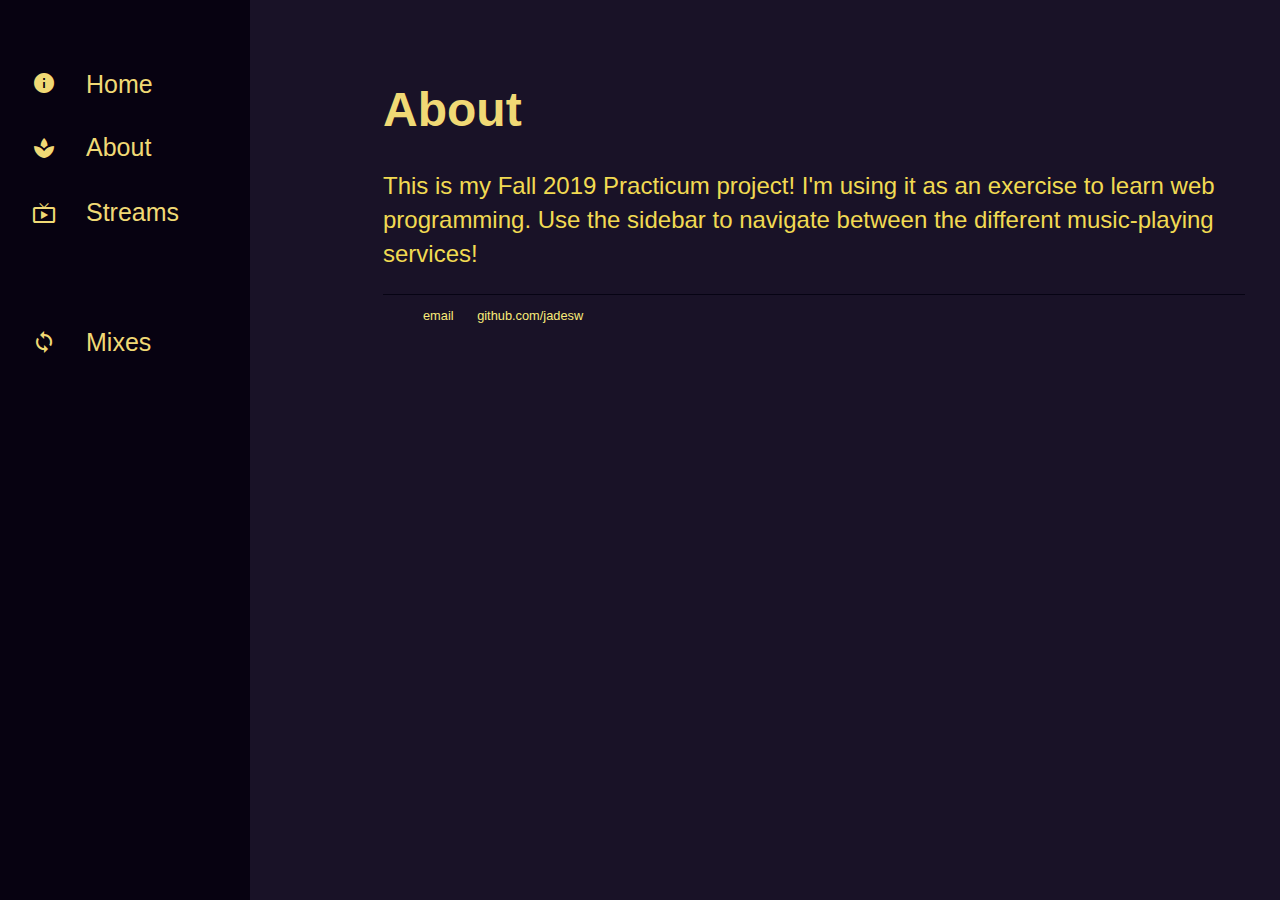
<file: about.html>
<!DOCTYPE html>
<html>
	<head>
		<title>EDC whatever that stands for haha</title>
		<!-- link to main stylesheet -->
		<link rel="stylesheet" type="text/css" href="/css/main.css">
		<!-- link to favicon -->
		<link rel="icon" href="icon.png">
	</head>

	<link rel="stylesheet" href="https://fonts.googleapis.com/icon?family=Material+Icons">

	<div id="mySidebar" class = "sidebar"
		onmouseover="openSidebar()"
		onmouseout="closeSidebar()">
		<a href="/"><span><i class="material-icons">info</i><span class="icon-text">Home</span></a><br>
		<a href="/about"><i class="material-icons">spa</i><span class="icon-text"></span>About</a></span>
		</a><br>
		<a href="/streams"><i class="material-icons">live_tv</i><span class="icon-text"></span>Streams</span></a><br>
		<a href="/playlists"><i class="material-icons">horizontal_split</i><span class="icon-text"></span>Playlists</span></a><br>	
		<a href="/mixes"><i class="material-icons">loop</i><span class="icon-text"></span>Mixes</span></a><br>
	</div> <!-- /.sidebar -->

	<body>
		<div id="main">
    		<div class="blurb">
        		<h1>About</h1>
				<p>This is my Fall 2019 Practicum project! I'm using it as an exercise to learn web programming. Use the sidebar to navigate between the different music-playing services!</p>
    		</div><!-- /.blurb -->
			<footer>
    			<ul>
        			<li><a href="mailto:swade@hmc.edu">email</a></li>
        			<li><a href="https://github.com/jadesw">github.com/jadesw</a></li>
				</ul>
			</footer>
		</div><!-- /.main -->

		<script src="/js/main.js"></script>
	</body>

</html>
</file>
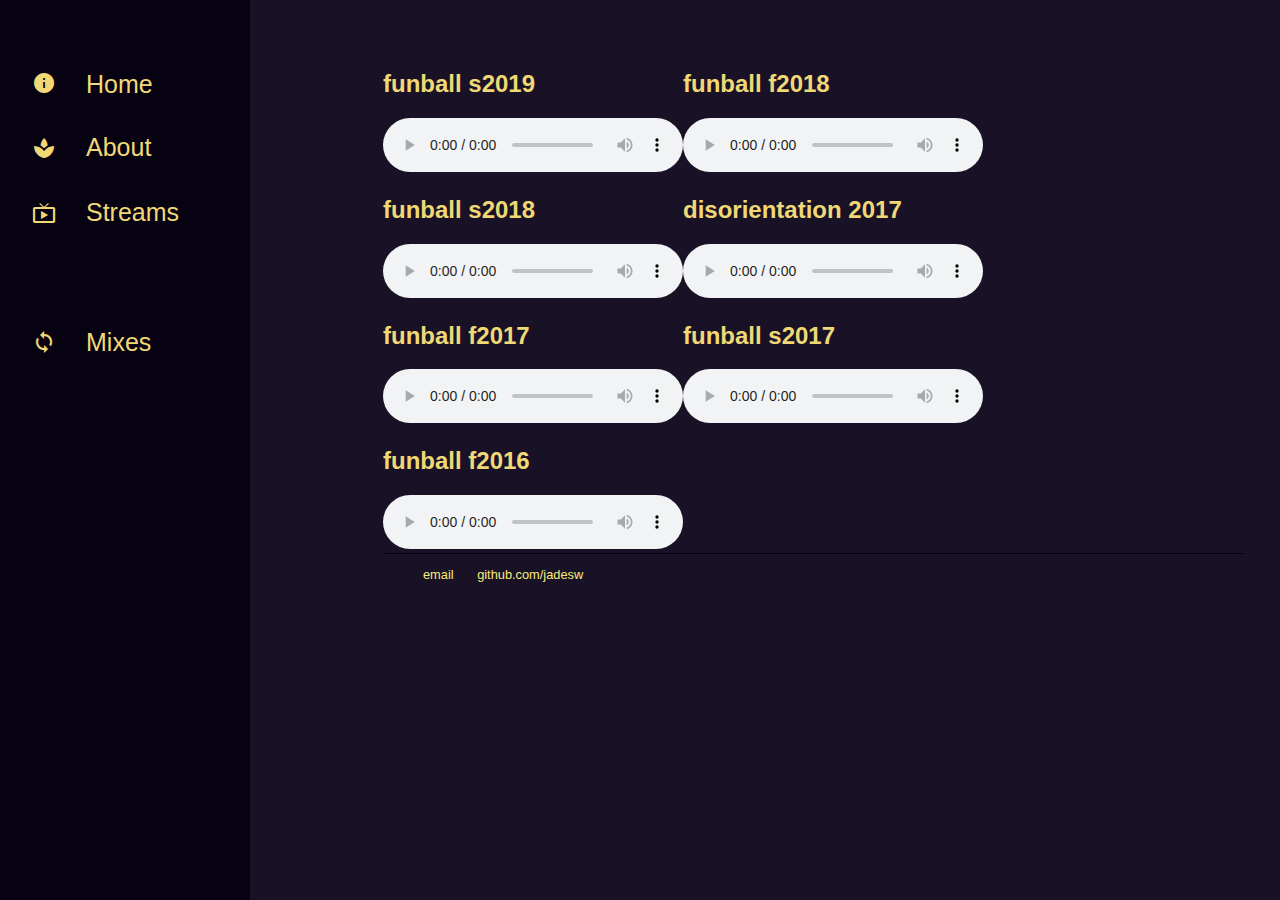
<file: mixes.html>
<!DOCTYPE html>
<html>
	<head>
		<title>Funball Mixes</title>
		<!-- link to main stylesheet -->
		<link rel="stylesheet" type="text/css" href="/css/main.css">
		<!-- link to favicon -->
		<link rel="icon" href="icon.png">
	</head>

	<link rel="stylesheet" href="https://fonts.googleapis.com/icon?family=Material+Icons">

	<div id="mySidebar" class = "sidebar"
		onmouseover="openSidebar()"
		onmouseout="closeSidebar()">
		<a href="/"><span><i class="material-icons">info</i><span class="icon-text">Home</span></a><br>
		<a href="/about"><i class="material-icons">spa</i><span class="icon-text"></span>About</a></span>
		</a><br>
		<a href="/streams"><i class="material-icons">live_tv</i><span class="icon-text"></span>Streams</span></a><br>
		<a href="/playlists"><i class="material-icons">horizontal_split</i><span class="icon-text"></span>Playlists</span></a><br>	
		<a href="/mixes"><i class="material-icons">loop</i><span class="icon-text"></span>Mixes</span></a><br>
	</div> <!-- /.sidebar -->

	<body>
		<div id="main">
				<div class="flex-container">
						<div>
							<h2>funball s2019</h2>
							<audio controls>
									<source src="http://monolith.st.hmc.edu/storage/Audio/Music/Mudd/Funball%202019%20%281%20Spring%29/2019S.mp3" 
									type="audio/mpeg">
							</audio>
						</div><!-- /.contained -->
						
						<div>
							<h2>funball f2018</h2>
							<audio controls>
									<source src="http://monolith.st.hmc.edu/storage/Audio/Music/Mudd/Funball%202018%20%282%20Fall%29/2018F%20-%20TOP%20SECRET.mp3" 
									type="audio/mpeg">
							</audio>
						</div><!-- /.contained -->
						<div>
							<h2>funball s2018</h2>
							<audio controls>
									<source src="http://monolith.st.hmc.edu/storage/Audio/Music/Mudd/Funball%202018%20%281%20Spring%29/2018S.mp3"
									 
									type="audio/mpeg">
							</audio>
						</div><!-- /.contained -->
						<div>
							<h2>disorientation 2017</h2>
							<audio controls>
									<source src="http://monolith.st.hmc.edu/storage/Audio/Music/Mudd/Disorientation%202017/2017%20DisO%20Mix%20Final.mp3" 
									type="audio/mpeg">
							</audio>
						</div><!-- /.contained -->
						<div>
							<h2>funball f2017</h2>
							<audio controls>
									<source src="http://monolith.st.hmc.edu/storage/Audio/Music/Mudd/Funball%202017%20%282%20Fall%29/2017F.mp3" 
									type="audio/mpeg">
							</audio>
						</div><!-- /.contained -->
						<div>
							<h2>funball s2017</h2>
							<audio controls>
									<source src="http://monolith.st.hmc.edu/storage/Audio/Music/Mudd/Funball%202017%20%281%20Spring%29/S2017.mp3" 
									type="audio/mpeg">
							</audio>
						</div><!-- /.contained -->
						<div>
							<h2>funball f2016</h2>
							<audio controls>
									<source src="http://monolith.st.hmc.edu/storage/Audio/Music/Mudd/Funball%202016%20%282%20Fall%29/2016F.mp3" 
									type="audio/mpeg">
							</audio>
						</div><!-- /.contained -->
					</div><!-- /.container -->
			
			<footer>
    			<ul>
        			<li><a href="mailto:swade@hmc.edu">email</a></li>
        			<li><a href="https://github.com/jadesw">github.com/jadesw</a></li>
				</ul>
			</footer>
		</div><!-- /.main -->

		<script src="/js/main.js"></script>
	</body>

</html>
</file>
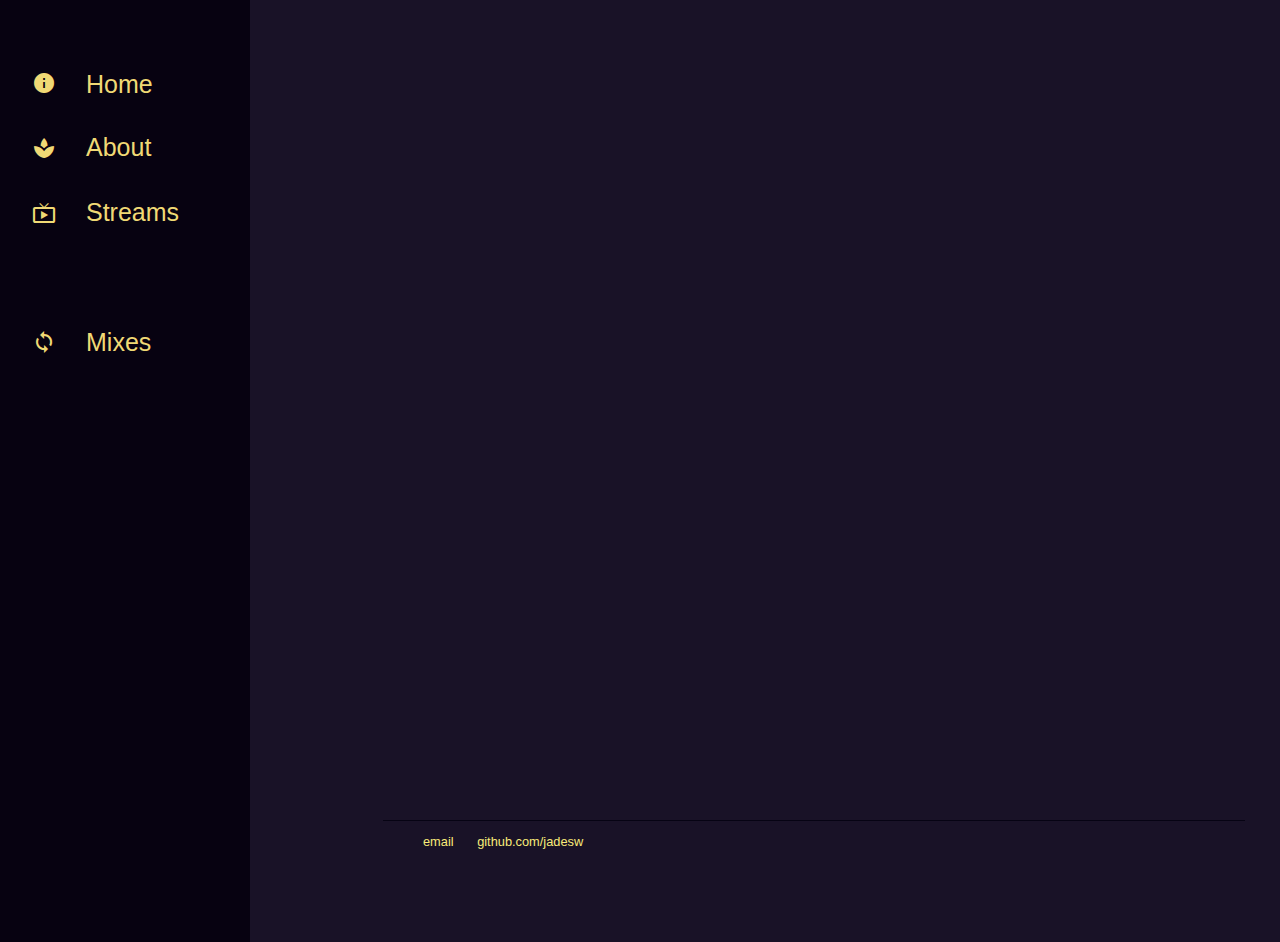
<file: playlists.html>
<!DOCTYPE html>
<html>
	<head>
		<title>nintendo tunes mainly</title>
		<!-- link to main stylesheet -->
		<link rel="stylesheet" type="text/css" href="/css/main.css">
		<!-- link to favicon -->
		<link rel="icon" href="icon.png">
	</head>

	<link rel="stylesheet" href="https://fonts.googleapis.com/icon?family=Material+Icons">

	<div id="mySidebar" class = "sidebar"
		onmouseover="openSidebar()"
		onmouseout="closeSidebar()">
		<a href="/"><span><i class="material-icons">info</i><span class="icon-text">Home</span></a><br>
		<a href="/about"><i class="material-icons">spa</i><span class="icon-text"></span>About</a></span>
		</a><br>
		<a href="/streams"><i class="material-icons">live_tv</i><span class="icon-text"></span>Streams</span></a><br>
		<a href="/playlists"><i class="material-icons">horizontal_split</i><span class="icon-text"></span>Playlists</span></a><br>	
		<a href="/mixes"><i class="material-icons">loop</i><span class="icon-text"></span>Mixes</span></a><br>
	</div> <!-- /.sidebar -->

	<body>
		<div id="main">
            <div class="flex-container">
                <div>
                    <!-- <p>lo-fi</p> -->
                    <iframe width="300" height="150" src="https://www.youtube.com/embed/GdzrrWA8e7A" frameborder="0" allow="accelerometer; encrypted-media; gyroscope" allowfullscreen>
                    </iframe>
                </div><!-- /.blurb -->
                <div>
                    <!-- <p>lo-fi</p> -->
                    <iframe width="300" height="150" src="https://www.youtube.com/embed/2DVpys50LVE" frameborder="0" allow="accelerometer; encrypted-media; gyroscope" allowfullscreen>
                    </iframe>
                </div><!-- /.blurb -->
                <div>
                    <!-- <p>lo-fi</p> -->
                    <iframe width="300" height="150" src="https://www.youtube.com/embed/p9a-AQQJ8Aw" frameborder="0" allow="accelerometer; encrypted-media; gyroscope" allowfullscreen>
                    </iframe>
                </div><!-- /.blurb -->
                <div>
                    <!-- <p>lo-fi</p> -->
                    <iframe width="300" height="150" src="https://www.youtube.com/embed/3jWRrafhO7M" frameborder="0" allow="accelerometer; encrypted-media; gyroscope" allowfullscreen>
                    </iframe>
                </div><!-- /.blurb -->
                <div>
                    <!-- <p>lo-fi</p> -->
                    <iframe width="300" height="150" src="https://www.youtube.com/embed/0ckMFFUDVws" frameborder="0" allow="accelerometer; encrypted-media; gyroscope" allowfullscreen>
                    </iframe>
                </div><!-- /.blurb -->
                <div>
                    <!-- <p>lo-fi</p> -->
                    <iframe width="300" height="150" src="https://www.youtube.com/embed/9uKVI6_Fm4g" frameborder="0" allow="accelerometer; encrypted-media; gyroscope" allowfullscreen>
                    </iframe>
                </div><!-- /.blurb -->
                
                <div>
                    <!-- <p>lo-fi</p> -->
                    <iframe width="300" height="150" src="https://www.youtube.com/embed/FjHGZj2IjBk" frameborder="0" allow="accelerometer; encrypted-media; gyroscope" allowfullscreen>
                    </iframe>
                </div><!-- /.blurb -->
                
                <div>
                    <!-- <p>lo-fi</p> -->
                    <iframe width="300" height="150" src="https://www.youtube.com/embed/TsTtqGAxvWk" frameborder="0" allow="accelerometer; encrypted-media; gyroscope" allowfullscreen>
                    </iframe>
                </div><!-- /.blurb -->
                
                <div>
                    <!-- <p>lo-fi</p> -->
                    <iframe width="300" height="150" src="https://www.youtube.com/embed/0ckMFFUDVws" frameborder="0" allow="accelerometer; encrypted-media; gyroscope" allowfullscreen>
                    </iframe>
                </div><!-- /.blurb -->
            </div><!-- /. flex container-->
            
            
			<footer>
    			<ul>
        			<li><a href="mailto:swade@hmc.edu">email</a></li>
        			<li><a href="https://github.com/jadesw">github.com/jadesw</a></li>
				</ul>
			</footer>
		</div><!-- /.main -->

		<script src="/js/main.js"></script>
	</body>

</html>
</file>
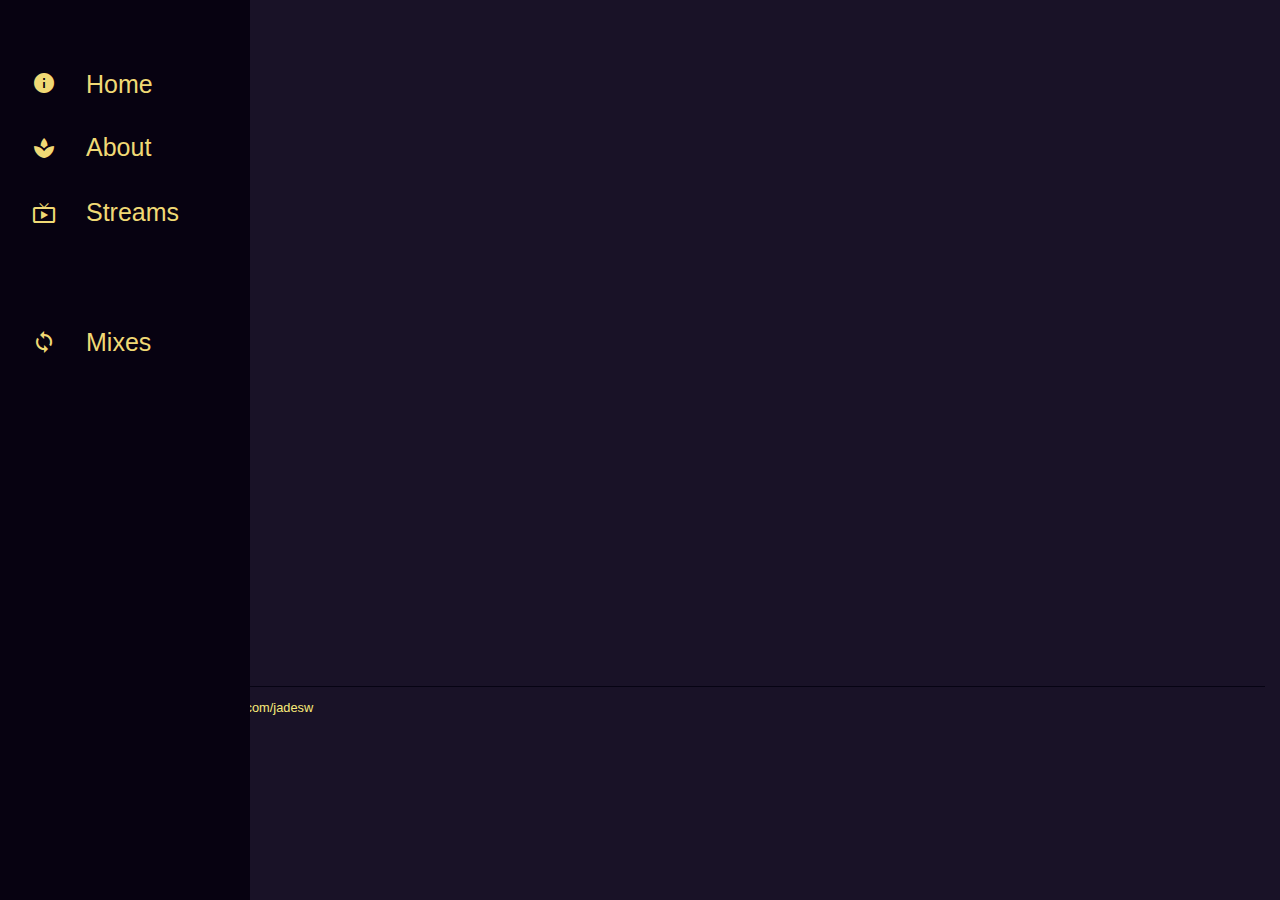
<file: streams.html>
<!DOCTYPE html>
<html>
	<head>
		<title>lofi beats</title>
		<!-- link to main stylesheet -->
		<link rel="stylesheet" type="text/css" href="/css/main.css">
		<!-- link to favicon -->
		<link rel="icon" href="icon.png">
	</head>

	<link rel="stylesheet" href="https://fonts.googleapis.com/icon?family=Material+Icons">

	<div id="mySidebar" class = "sidebar"
		onmouseover="openSidebar()"
		onmouseout="closeSidebar()">
		<a href="/"><span><i class="material-icons">info</i><span class="icon-text">Home</span></a><br>
		<a href="/about"><i class="material-icons">spa</i><span class="icon-text"></span>About</a></span>
		</a><br>
		<a href="/streams"><i class="material-icons">live_tv</i><span class="icon-text"></span>Streams</span></a><br>
		<a href="/playlists"><i class="material-icons">horizontal_split</i><span class="icon-text"></span>Playlists</span></a><br>	
		<a href="/mixes"><i class="material-icons">loop</i><span class="icon-text"></span>Mixes</span></a><br>
	</div> <!-- /.sidebar -->

	<body>
		<div id="main">
			<div class="flex-container">
				<div>
					<!-- <p>lo-fi</p> -->
					<iframe width="300" height="150" src="https://www.youtube.com/embed/hHW1oY26kxQ" frameborder="0" allow="accelerometer; encrypted-media; gyroscope" allowfullscreen>
					</iframe>
				</div><!-- /.blurb -->
				<div>
					<!-- <p>lo-fi</p> -->
					<iframe width="300" height="150" src="https://www.youtube.com/embed/NEmIPDs9CZw" frameborder="0" allow="accelerometer; encrypted-media; gyroscope" allowfullscreen></iframe>
				</div><!-- /.blurb -->
				<div>
					<!-- <p>lo-fi</p> -->
					<iframe width="300" height="150" src="https://www.youtube.com/embed/M-WJeY8rktQ" frameborder="0" allow="accelerometer; encrypted-media; gyroscope" allowfullscreen></iframe>
				</div><!-- /.blurb -->
				<div">
					<!-- <p>lo-fi</p> -->
					<iframe width="300" height="150" src="https://www.youtube.com/embed/yPLLhlX0YXM" frameborder="0" allow="accelerometer; encrypted-media; gyroscope" allowfullscreen></iframe>
				</div><!-- /.blurb -->
				<div>
					<!-- <p>lo-fi</p> -->
					<iframe width="300" height="150" src="https://www.youtube.com/embed/Q3sbv9Y0jCk" frameborder="0" allow="accelerometer; encrypted-media; gyroscope" allowfullscreen></iframe>
				</div><!-- /.blurb -->
				
				<div>
					<!-- <p>lo-fi</p> -->
					<iframe width="300" height="150" src="https://www.youtube.com/embed/m_5PjAScsY8" frameborder="0" allow="accelerometer; encrypted-media; gyroscope" allowfullscreen></iframe>
				</div><!-- /.blurb -->
			</div>
			<footer>
    			<ul>
        			<li><a href="mailto:swade@hmc.edu">email</a></li>
        			<li><a href="https://github.com/jadesw">github.com/jadesw</a></li>
				</ul>
			</footer>
		</div><!-- /.main -->

		<script src="/js/main.js"></script>
	</body>

</html>
<!-- <div>
	<p>lo-fi</p> 
	<iframe width="300" height="150" src="https://www.youtube.com/embed/akxq7kYMy1o" frameborder="0" allow="accelerometer; encrypted-media; gyroscope" allowfullscreen></iframe>
</div>/.blurb  -->
</file>
<file: css/main.css>
body {
    margin: 60px auto;
    margin-top: 30px;
    margin-right: 15px;
    width: 90%; 
    background-color: #191227;
    color: #f0d975;
    font-family:'Helvetica', 'Arial', 'Sans-Serif';
}

.sidebar {
    height: 100%;
    width: 85px;
    position: fixed;
    z-index: 1;
    top: 0;
    left: 0;
    background-color: #070211;
    transition: 0.5s;
    padding-top: 60px;
    overflow-x: hidden;
    white-space: nowrap
  }
  .sidebar a {
    padding: 8px 8px 8px 32px;
    text-decoration: none;
    font-size: 25px;
    color: #f0d975;
    display: block;
    transition: 0.3s;
    white-space: nowrap
  }
  .sidebar a:hover {
    color: #f8efc5;
  }
  
  main .sidebar {
    position: absolute;
    top: 0;
    right: 25px;
    font-size: 36px;
    margin-left: 50px;
  }
  #main {
    transition: margin-left .5s; /* transition effect */
    margin-left: 85px;
    padding: 20px;
}
  .material-icons,
  .icon-text {
    vertical-align: middle;
  }
  .material-icons {
    padding-bottom: 3px;
    margin-right: 30px;
  }
  @media screen and (max-height: 450px) {
    .sidebar {padding-top: 15px;}
    .sidebar a {font-size: 18px;}
  }
/* 
  .video-chunk {
    height: 100%;
    /* width: 85px; */
    /* position: fixed; */
    z-index: 1;
    top: 0;
    left: 0;
    /* background-color: #070211; */
    /* padding-top: 60px; */
    overflow-x: auto;
    white-space: nowrap
  }
  .video-chunk iframe {
    display: inline-block;
    margin-left: 10px;
    /* padding: 8px 8px 8px 32px; */
    /* text-decoration: none; */
    font-size: 25px;
    /* color: #f0d975; */
    /* display: block; */
    transition: 0.3s;
    white-space: nowrap
  }
 */
nav ul, footer ul {
    font-family:'Helvetica', 'Arial', 'Sans-Serif';
    padding: 0px;
    list-style: none;
    font-weight: bold;
}
nav ul li, footer ul li {
    display: inline;
    margin-right: 20px;
}

a {
    text-decoration: none;
    color: rgb(248, 235, 121);
}
a:hover {
    text-decoration: none;
}

.flex-container {
  display: flex;
  flex-wrap: wrap;
  height: 100%
  /* position: fixed; */
}


h1 {
    font-size: 3em;
    font-family:'Helvetica', 'Arial', 'Sans-Serif';
}
p {
    font-size: 1.5em;
    line-height: 1.4em;
    color: rgb(241, 218, 82);
}
footer {
    border-top: 1px solid #060313;
    font-size: .8em;
}

ul.posts { 
    margin: 20px auto 40px; 
    font-size: 1.5em;
}

ul.posts li {
    list-style: none;
}
</file>
